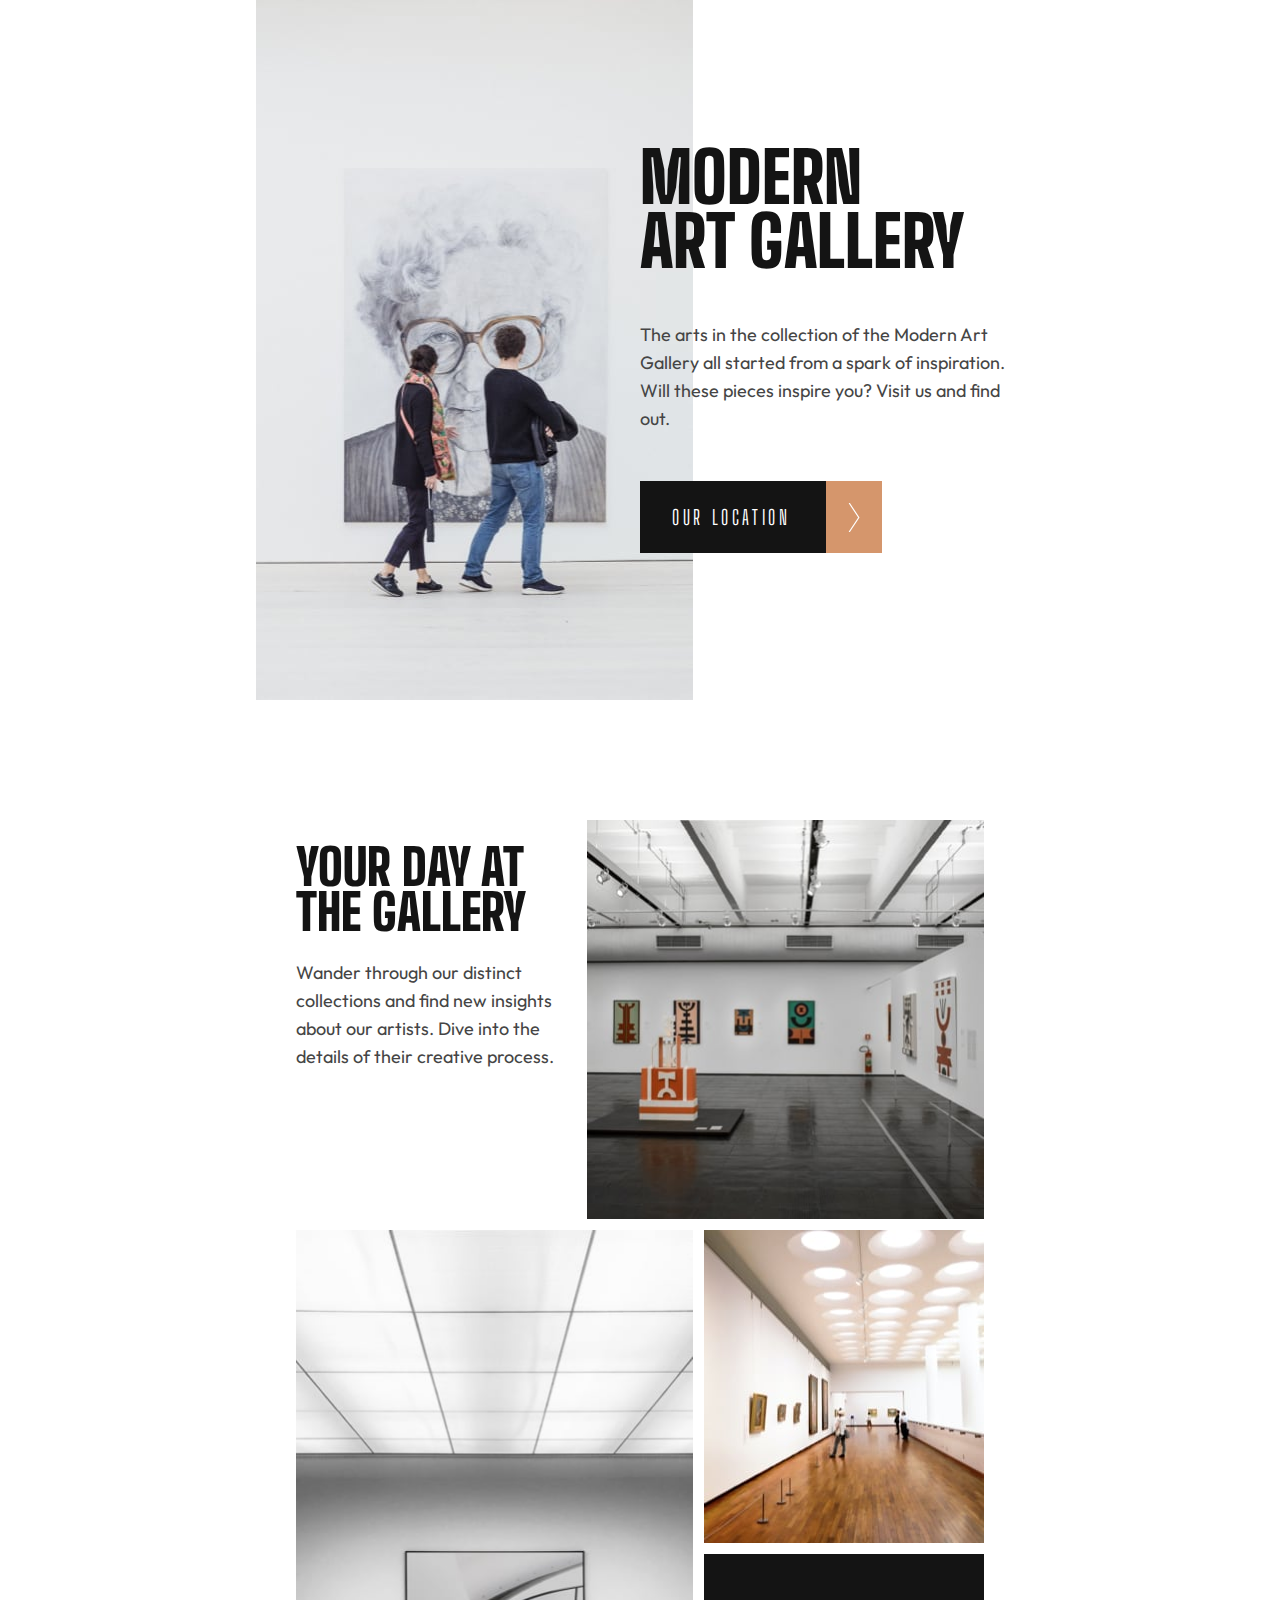
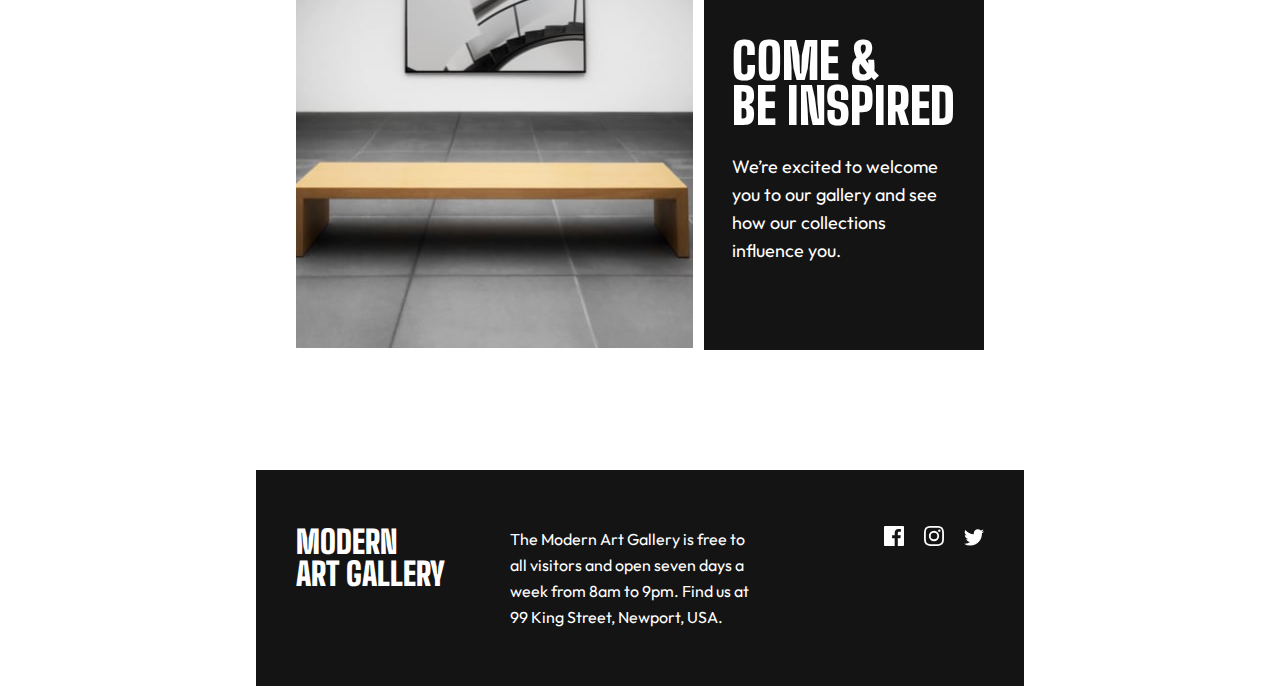
<file: index.html>
<!DOCTYPE html>
<html lang="en">
<head>
	<meta charset="UTF-8">
	<meta name="viewport" content="width=device-width, initial-scale=1.0">
	<link rel="icon" type="image/png" sizes="32x32" href="./assets/favicon-32x32.png">
	<title>Frontend Mentor | Art gallery website</title>
	<link rel="preconnect" href="https://fonts.googleapis.com">
	<link rel="preconnect" href="https://fonts.gstatic.com" crossorigin>
	<link href="https://fonts.googleapis.com/css2?family=Big+Shoulders+Display:wght@900&family=Outfit:wght@300&display=swap" rel="stylesheet">
	<link rel="stylesheet" href="./css/index.css">
</head>
<body>
<header>
	<picture>
		<source media="(min-width: 1440px)" srcset="./assets/desktop/image-hero.jpg 1x, ./assets/desktop/image-hero@2x.jpg 2x">
		<source media="(min-width: 768px)" srcset="./assets/tablet/image-hero.jpg 1x, ./assets/tablet/image-hero@2x.jpg 2x">
		<img src="./assets/mobile/image-hero.jpg" alt="" srcset="./assets/mobile/image-hero.jpg 1x, ./assets/mobile/image-hero@2x.jpg 2x">
	</picture>

	<h1 class="heading-xl logo">Modern<br> Art Gallery</h1>

	<p>
		The arts in the collection of the Modern Art Gallery all started from
		a spark of inspiration. Will these pieces inspire you? Visit us and
		find out.
	</p>

	<a class="button next" href="./location.html">Our location</a>
</header>

<main>
	<picture>
		<source media="(min-width: 1440px)" srcset="./assets/desktop/image-grid-1.jpg 1x, ./assets/desktop/image-grid-1@2x.jpg 2x">
		<source media="(min-width: 768px)" srcset="./assets/tablet/image-grid-1.jpg 1x, ./assets/tablet/image-grid-1@2x.jpg 2x">
		<img src="./assets/mobile/image-grid-1.jpg" alt="A gallery with 9 art pieces being exposed." srcset="./assets/mobile/image-grid-1.jpg 1x, ./assets/mobile/image-grid-1@2x.jpg 2x">
	</picture>

	<section>
		<h2 class="heading-m">Your day at the gallery</h2>
		<p>
			Wander through our distinct collections and find new insights
			about our artists. Dive into the details of their creative
			process.
		</p>
	</section>

	<picture>
		<source media="(min-width: 1440px)" srcset="./assets/desktop/image-grid-2.jpg 1x, ./assets/desktop/image-grid-2@2x.jpg 2x">
		<source media="(min-width: 768px)" srcset="./assets/tablet/image-grid-2.jpg 1x, ./assets/tablet/image-grid-2@2x.jpg 2x">
		<img src="./assets/mobile/image-grid-2.jpg" alt="A gallery with 9 art pieces being exposed." srcset="./assets/mobile/image-grid-2.jpg 1x, ./assets/mobile/image-grid-2@2x.jpg 2x">
	</picture>

	<picture>
		<source media="(min-width: 1440px)" srcset="./assets/desktop/image-grid-3.jpg 1x, ./assets/desktop/image-grid-3@2x.jpg 2x">
		<source media="(min-width: 768px)" srcset="./assets/tablet/image-grid-3.jpg 1x, ./assets/tablet/image-grid-3@2x.jpg 2x">
		<img src="./assets/mobile/image-grid-3.jpg" alt="A gallery with 9 art pieces being exposed." srcset="./assets/mobile/image-grid-3.jpg 1x, ./assets/mobile/image-grid-3@2x.jpg 2x">
	</picture>

	<section>
		<h2 class="heading-m">Come &amp; be inspired</h2>
		<p>
			We’re excited to welcome you to our gallery and see how our
			collections influence you.
		</p>
	</section>
</main>

<footer>
	<h2 class="heading-s logo">Modern<br> Art Gallery</h2>
	<p class="body-s">
		The Modern Art Gallery is free to all visitors and open seven days a
		week from 8am to 9pm. Find us at 99 King Street, Newport, USA.
	</p>
	<nav>
		<ul>
			<li aria-label="Facebook Link">
				<a href="javascript:void(0)">
					<svg aria-hidden="true" width="20" height="20" xmlns="http://www.w3.org/2000/svg">
						<path d="M18.896 0H1.104C.494 0 0 .494 0 1.104v17.793C0 19.506.494 20 1.104 20h9.58v-7.745H8.076V9.237h2.606V7.01c0-2.583 1.578-3.99 3.883-3.99 1.104 0 2.052.082 2.329.119v2.7h-1.598c-1.254 0-1.496.597-1.496 1.47v1.928h2.989l-.39 3.018h-2.6V20h5.098c.608 0 1.102-.494 1.102-1.104V1.104C20 .494 19.506 0 18.896 0Z" fill="#FFF" />
					</svg>
				</a>
			</li>
			<li aria-label="Instagram Link">
				<a href="javascript:void(0)">
					<svg width="20" height="20" xmlns="http://www.w3.org/2000/svg">
						<path d="M10 1.802c2.67 0 2.987.01 4.042.059 2.71.123 3.975 1.409 4.099 4.099.048 1.054.057 1.37.057 4.04 0 2.672-.01 2.988-.057 4.042-.124 2.687-1.387 3.975-4.1 4.099-1.054.048-1.37.058-4.041.058-2.67 0-2.987-.01-4.04-.058-2.718-.124-3.977-1.416-4.1-4.1-.048-1.054-.058-1.37-.058-4.041 0-2.67.01-2.986.058-4.04.124-2.69 1.387-3.977 4.1-4.1 1.054-.048 1.37-.058 4.04-.058ZM10 0C7.284 0 6.944.012 5.877.06 2.246.227.227 2.242.061 5.877.01 6.944 0 7.284 0 10s.012 3.057.06 4.123c.167 3.632 2.182 5.65 5.817 5.817 1.067.048 1.407.06 4.123.06s3.057-.012 4.123-.06c3.629-.167 5.652-2.182 5.816-5.817.05-1.066.061-1.407.061-4.123s-.012-3.056-.06-4.122C19.777 2.249 17.76.228 14.124.06 13.057.01 12.716 0 10 0Zm0 4.865a5.135 5.135 0 1 0 0 10.27 5.135 5.135 0 0 0 0-10.27Zm0 8.468a3.333 3.333 0 1 1 0-6.666 3.333 3.333 0 0 1 0 6.666Zm5.338-9.87a1.2 1.2 0 1 0 0 2.4 1.2 1.2 0 0 0 0-2.4Z" fill="#FFF" />
					</svg>
				</a>
			</li>
			<li aria-label="Twitter Link">
				<a href="javascript:void(0)">
					<svg width="20" height="17" xmlns="http://www.w3.org/2000/svg">
						<path d="M20 2.172a8.192 8.192 0 0 1-2.357.646 4.11 4.11 0 0 0 1.805-2.27 8.22 8.22 0 0 1-2.606.996A4.096 4.096 0 0 0 13.847.248c-2.65 0-4.596 2.472-3.998 5.037A11.648 11.648 0 0 1 1.392 1a4.109 4.109 0 0 0 1.27 5.478 4.086 4.086 0 0 1-1.858-.513c-.045 1.9 1.318 3.679 3.291 4.075a4.113 4.113 0 0 1-1.853.07 4.106 4.106 0 0 0 3.833 2.849A8.25 8.25 0 0 1 0 14.658a11.616 11.616 0 0 0 6.29 1.843c7.618 0 11.923-6.434 11.663-12.205A8.354 8.354 0 0 0 20 2.172Z" fill="#FFF" />
					</svg>
				</a>
			</li>
		</ul>
	</nav>
</footer>
</body>
</html>
</file>
<file: css/index.css>
@import url("base.css");
body > * + * {
  margin-block-start: 7.5rem;
}

header,
footer {
  max-inline-size: 23.4375rem;
  margin-inline: auto;
}

header > * + * {
  margin-inline: 1rem;
  margin-block-start: 2rem;
}

main {
  max-inline-size: 21.4375rem;
  margin-inline: auto;
}
main > * + * {
  margin-block-start: 1rem;
}
main h2 {
  text-wrap: balance;
}
main > section:first-of-type {
  margin-block-start: 1.5625rem;
  margin-block-end: 2rem;
}
main > section p {
  margin-block-start: 1.5rem;
}
main > section:last-of-type {
  padding-block: 3rem;
  padding-inline: 1.5rem;
  color: white;
  background-color: var(--almost-black);
}
main > section:last-of-type h2 {
  color: inherit;
}

nav a:hover svg * {
  fill: var(--gold);
  stroke: var(--gold);
}

@media (width >= 48rem) {
  header,
  footer {
    max-inline-size: 48rem;
    margin-inline: auto;
  }
  header {
    display: grid;
    grid-template-columns: 1fr 1fr;
    grid-auto-rows: auto;
    justify-items: start;
    align-items: start;
  }
  header > * + * {
    margin-inline: unset;
    margin-block-start: 3rem;
  }
  header > * {
    grid-column-start: 2;
  }
  header > h1 {
    grid-row-start: 1;
    margin-block-start: 9.0625rem;
  }
  header > p {
    grid-row-start: 2;
  }
  header > .button {
    grid-row-start: 3;
  }
  header > picture {
    grid-row-start: 1;
    grid-row-end: span 4;
    grid-column-start: 1;
    grid-column-end: span 2;
  }
  main {
    display: grid;
    grid-template-columns: 140fr 53fr 140fr;
    gap: 0.6875rem;
    max-inline-size: 43rem;
  }
  main section:first-of-type {
    grid-column-start: 1;
    grid-row-start: 1;
  }
  main section:last-of-type {
    padding-inline: 1.75rem;
    padding-block: 5.3125rem;
    grid-row: 3/5;
  }
  main picture:first-of-type {
    grid-column: 2/4;
    grid-row-start: 1;
  }
  main picture:nth-of-type(2) {
    grid-column: 1/3;
    grid-row: 2/5;
  }
  main > * {
    margin-inline: unset;
  }
  main > * + * {
    margin-block-start: unset;
  }
}
@media (width >= 90rem) {
  header,
  footer {
    max-inline-size: 90rem;
  }
  body > * + * {
    margin-block-start: 11.25rem;
  }
  header {
    grid-template-columns: 5fr 6fr 5fr;
    background-image: linear-gradient(to right, var(--almost-black) 50%, white 50%);
  }
  header > * + * {
    margin-block-start: unset;
  }
  header > * {
    grid-row: 1/2;
    grid-column-start: 3;
    position: relative;
  }
  header > h1,
  header > p {
    padding-block-start: 11.875rem;
  }
  header > p,
  header > .button {
    inset-inline-start: -4.0625rem;
  }
  header > .logo {
    --i: 1;
    --margin-left: 165;
    --min-length: calc(var(--margin-left) + 120);
    --max-length: 448;
    --gradient-break: calc(var(--min-length) + (1 - var(--i)) * (var(--max-length) - var(--min-length)));
    grid-row-start: unset;
    grid-column-start: 1;
    inset-inline-start: calc(var(--i) * var(--margin-left) / 16 * 1rem);
    margin-block-start: unset;
    color: transparent;
    background-image: linear-gradient(to right, white calc(var(--gradient-break) / 16 * 1rem), var(--almost-black) 0);
    background-clip: text;
    background-attachment: scroll;
    animation-name: slide;
    animation-duration: 1s;
    animation-timing-function: cubic-bezier(0.175, 0.885, 0.32, 1.275);
    animation-fill-mode: backwards;
  }
  header > p {
    grid-row-start: unset;
    max-inline-size: 24ch;
  }
  header > .button {
    grid-row-start: 2;
    margin-block-start: 3rem;
  }
  header > picture {
    grid-row-start: unset;
    grid-row-end: span 3;
    grid-column: 2/3;
  }
  main {
    gap: 1.875rem;
    max-inline-size: 69.5rem;
  }
  main section p {
    margin-block-start: 2rem;
  }
  main section:first-of-type h2 {
    padding-block-start: 2.1875rem;
  }
  main section:first-of-type p {
    max-inline-size: 24ch;
  }
  main section:last-of-type {
    padding-inline: 3rem;
    padding-block: 4rem;
  }
  main picture:first-of-type {
    position: relative;
    inset-inline-end: -0.3125rem;
  }
}
@property --i {
  syntax: "<number>";
  initial-value: 0;
  inherits: false;
}
@keyframes slide {
  from {
    --i: 0;
  }
  to {
    --i: 1;
  }
}

/*# sourceMappingURL=index.css.map */
</file>
